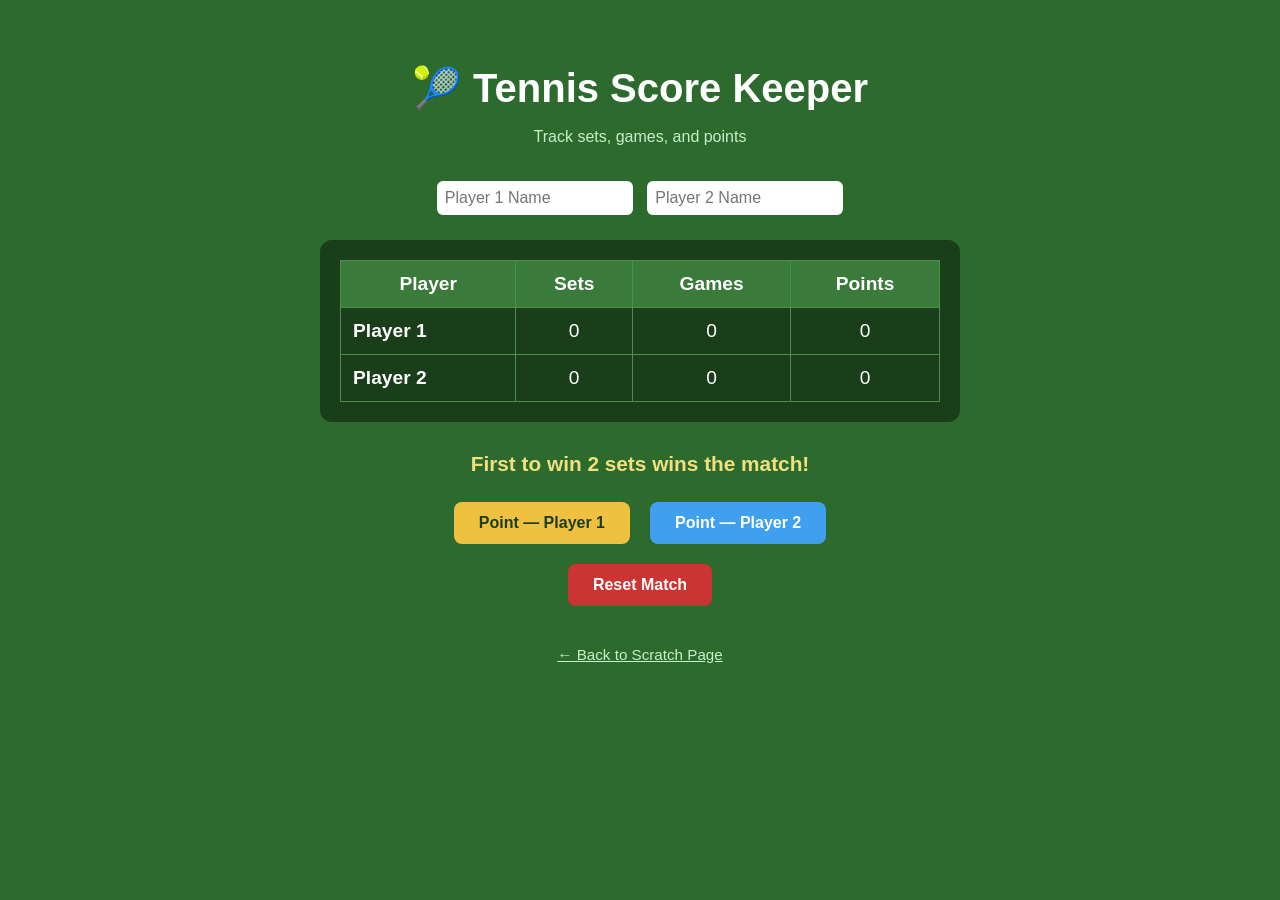
<file: ai.html>
<!DOCTYPE html>
<html lang="en">
<head>
    <meta charset="UTF-8">
    <meta name="viewport" content="width=device-width, initial-scale=1.0">
    <title>Tennis Score Keeper</title>
    <style>
        body {
            font-family: Arial, sans-serif;
            background-color: #2d6a2d;
            color: white;
            text-align: center;
            padding: 30px;
        }

        h1 {
            font-size: 2.5em;
            margin-bottom: 5px;
        }

        .subtitle {
            font-size: 1em;
            margin-bottom: 30px;
            color: #c8f0c8;
        }

        .scoreboard {
            background-color: #1a3d1a;
            border-radius: 12px;
            padding: 20px;
            max-width: 600px;
            margin: 0 auto 30px auto;
        }

        table {
            width: 100%;
            border-collapse: collapse;
            font-size: 1.2em;
        }

        th, td {
            padding: 12px;
            border: 1px solid #4a8f4a;
            text-align: center;
        }

        th {
            background-color: #3a7a3a;
        }

        .player-name {
            text-align: left;
            font-weight: bold;
        }

        .buttons {
            display: flex;
            justify-content: center;
            gap: 20px;
            margin: 20px 0;
        }

        .btn {
            padding: 12px 25px;
            font-size: 1em;
            border: none;
            border-radius: 8px;
            cursor: pointer;
            font-weight: bold;
        }

        .btn-p1 {
            background-color: #f0c040;
            color: #1a3d1a;
        }

        .btn-p2 {
            background-color: #40a0f0;
            color: white;
        }

        .btn-reset {
            background-color: #cc3333;
            color: white;
        }

        .btn:hover {
            opacity: 0.85;
        }

        .status {
            font-size: 1.3em;
            margin: 15px 0;
            font-weight: bold;
            color: #f0e080;
            min-height: 30px;
        }

        .winner-banner {
            background-color: #f0c040;
            color: #1a3d1a;
            border-radius: 10px;
            padding: 15px;
            font-size: 1.5em;
            font-weight: bold;
            max-width: 600px;
            margin: 0 auto 20px auto;
            display: none;
        }

        .name-inputs {
            margin-bottom: 20px;
        }

        .name-inputs input {
            padding: 8px;
            margin: 5px;
            border-radius: 6px;
            border: none;
            font-size: 1em;
            width: 180px;
        }

        a.back-link {
            color: #c8f0c8;
            display: inline-block;
            margin-top: 20px;
            font-size: 0.95em;
        }
    </style>
</head>
<body>

    <h1>🎾 Tennis Score Keeper</h1>
    <p class="subtitle">Track sets, games, and points</p>

    <div class="name-inputs">
        <input type="text" id="name1" placeholder="Player 1 Name" oninput="updateNames()" />
        <input type="text" id="name2" placeholder="Player 2 Name" oninput="updateNames()" />
    </div>

    <div class="winner-banner" id="winnerBanner"></div>

    <div class="scoreboard">
        <table>
            <thead>
                <tr>
                    <th>Player</th>
                    <th>Sets</th>
                    <th>Games</th>
                    <th>Points</th>
                </tr>
            </thead>
            <tbody>
                <tr>
                    <td class="player-name" id="label1">Player 1</td>
                    <td id="sets1">0</td>
                    <td id="games1">0</td>
                    <td id="points1">0</td>
                </tr>
                <tr>
                    <td class="player-name" id="label2">Player 2</td>
                    <td id="sets2">0</td>
                    <td id="games2">0</td>
                    <td id="points2">0</td>
                </tr>
            </tbody>
        </table>
    </div>

    <div class="status" id="status">First to win 2 sets wins the match!</div>

    <div class="buttons">
        <button class="btn btn-p1" onclick="scorePoint(1)">Point — Player 1</button>
        <button class="btn btn-p2" onclick="scorePoint(2)">Point — Player 2</button>
    </div>
    <div class="buttons">
        <button class="btn btn-reset" onclick="resetMatch()">Reset Match</button>
    </div>

    <a class="back-link" href="scratch.html">← Back to Scratch Page</a>

    <script>
        const pointSequence = [0, 15, 30, 40];
        let state = {
            points: [0, 0],
            games: [0, 0],
            sets: [0, 0],
            deuce: false,
            advantage: -1,
            matchOver: false
        };

        function updateNames() {
            const n1 = document.getElementById('name1').value || 'Player 1';
            const n2 = document.getElementById('name2').value || 'Player 2';
            document.getElementById('label1').textContent = n1;
            document.getElementById('label2').textContent = n2;
        }

        function getPointLabel(p) {
            return pointSequence[p];
        }

        function scorePoint(player) {
            if (state.matchOver) return;
            const p = player - 1;
            const opp = 1 - p;

            // Handle deuce/advantage
            if (state.points[0] === 3 && state.points[1] === 3) {
                if (state.advantage === -1) {
                    state.advantage = p;
                    updateStatus(`Advantage ${getPlayerName(p + 1)}`);
                } else if (state.advantage === p) {
                    winGame(p);
                } else {
                    state.advantage = -1;
                    updateStatus('Deuce');
                }
                updateDisplay();
                return;
            }

            state.points[p]++;

            // Check for deuce
            if (state.points[0] === 3 && state.points[1] === 3) {
                state.deuce = true;
                updateStatus('Deuce');
                updateDisplay();
                return;
            }

            // Win game at 4 points (40 + 1)
            if (state.points[p] >= 4) {
                winGame(p);
                return;
            }

            updateStatus('');
            updateDisplay();
        }

        function winGame(p) {
            state.games[p]++;
            state.points = [0, 0];
            state.deuce = false;
            state.advantage = -1;

            // Win set at 6 games (with 2 game lead)
            if (state.games[p] >= 6 && state.games[p] - state.games[1 - p] >= 2) {
                winSet(p);
                return;
            }

            updateStatus('');
            updateDisplay();
        }

        function winSet(p) {
            state.sets[p]++;
            state.games = [0, 0];

            if (state.sets[p] >= 2) {
                state.matchOver = true;
                document.getElementById('winnerBanner').style.display = 'block';
                document.getElementById('winnerBanner').textContent = `🏆 ${getPlayerName(p + 1)} wins the match!`;
                updateStatus('Match over!');
            } else {
                updateStatus(`${getPlayerName(p + 1)} wins the set!`);
            }
            updateDisplay();
        }

        function getPlayerName(player) {
            const val = document.getElementById('name' + player).value;
            return val || 'Player ' + player;
        }

        function updateStatus(msg) {
            document.getElementById('status').textContent = msg || 'First to win 2 sets wins the match!';
        }

        function updateDisplay() {
            document.getElementById('sets1').textContent = state.sets[0];
            document.getElementById('sets2').textContent = state.sets[1];
            document.getElementById('games1').textContent = state.games[0];
            document.getElementById('games2').textContent = state.games[1];

            if (state.points[0] === 3 && state.points[1] === 3) {
                document.getElementById('points1').textContent = '40';
                document.getElementById('points2').textContent = '40';
            } else {
                document.getElementById('points1').textContent = getPointLabel(state.points[0]);
                document.getElementById('points2').textContent = getPointLabel(state.points[1]);
            }
        }

        function resetMatch() {
            state = { points: [0, 0], games: [0, 0], sets: [0, 0], deuce: false, advantage: -1, matchOver: false };
            document.getElementById('winnerBanner').style.display = 'none';
            updateStatus('First to win 2 sets wins the match!');
            updateDisplay();
        }

        ef="ai.html">"Tennis Score Keeper"</a></li>
    </script>

</body>
</html>
</file>
